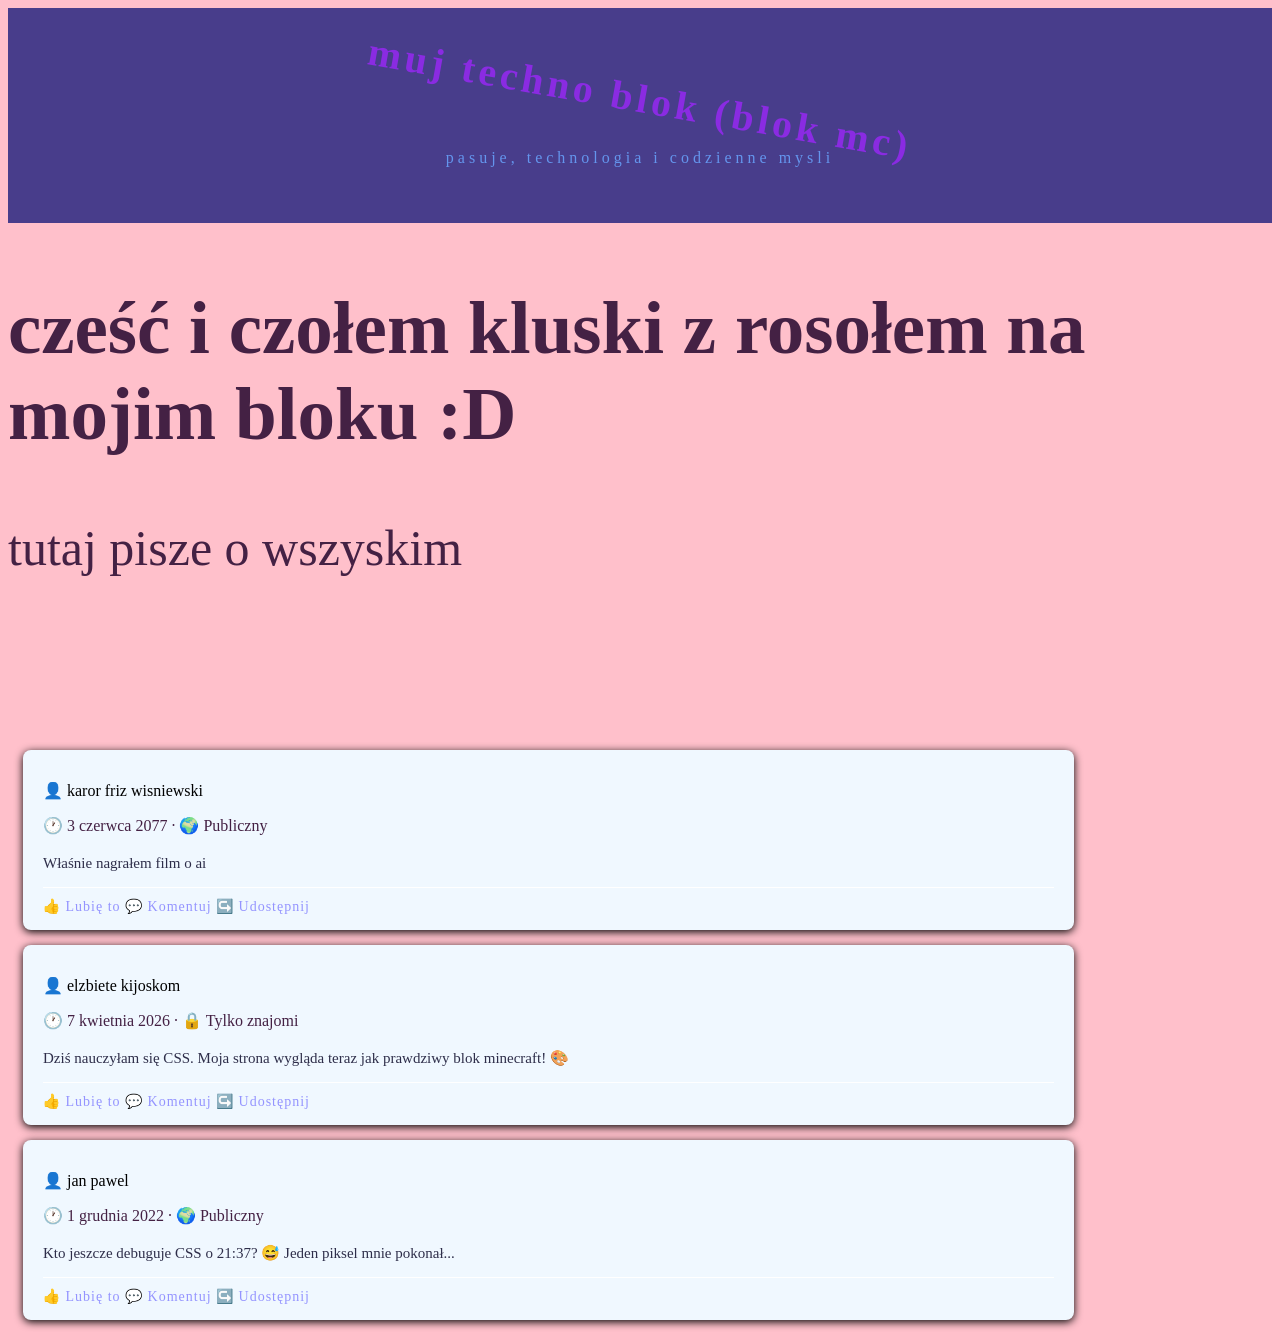
<file: l2/index.html>
<!DOCTYPE html>
<html lang="pl">
<head>
    <meta charset="utf-8">
    <title>muj bloczek </title>
    <link rel="stylesheet" href="style.css">
</head>

<body>
    <div id="naglowa">
        <h1> muj techno blok (blok mc)</h1>
        <p>pasuje, technologia i codzienne mysli</p>
    </div>


    <div id="banner">
        <h2>cześć i czołem kluski z rosołem na mojim bloku :D </h2>
        <p>tutaj pisze o wszyskim</p>
    </div>

        <div class="wpis">
            <p class="autor">👤 karor friz wisniewski</p>
            <p class="data">🕐 3 czerwca 2077 · 🌍 Publiczny</p>
            <p class="tekst">Właśnie nagrałem film o ai</p>
            <div class="reakcje">👍 Lubię to  💬 Komentuj  ↪️ Udostępnij</div>
        </div>
        <div class="wpis">
            <p class="autor">👤 elzbiete kijoskom</p>
            <p class="data">🕐 7 kwietnia 2026 · 🔒 Tylko znajomi</p>
            <p class="tekst">Dziś nauczyłam się CSS. Moja strona wygląda teraz jak prawdziwy blok minecraft! 🎨</p>
            <div class="reakcje">👍 Lubię to  💬 Komentuj  ↪️ Udostępnij</div>
        </div>
        <div class="wpis">
            <p class="autor">👤 jan pawel</p>
            <p class="data">🕐 1 grudnia 2022 · 🌍 Publiczny</p>
            <p class="tekst">Kto jeszcze debuguje CSS o 21:37? 😅 Jeden piksel mnie pokonał...</p>
            <div class="reakcje">👍 Lubię to  💬 Komentuj  ↪️ Udostępnij</div>
        </div>

    </div>
 </body>
 </html>
</file>
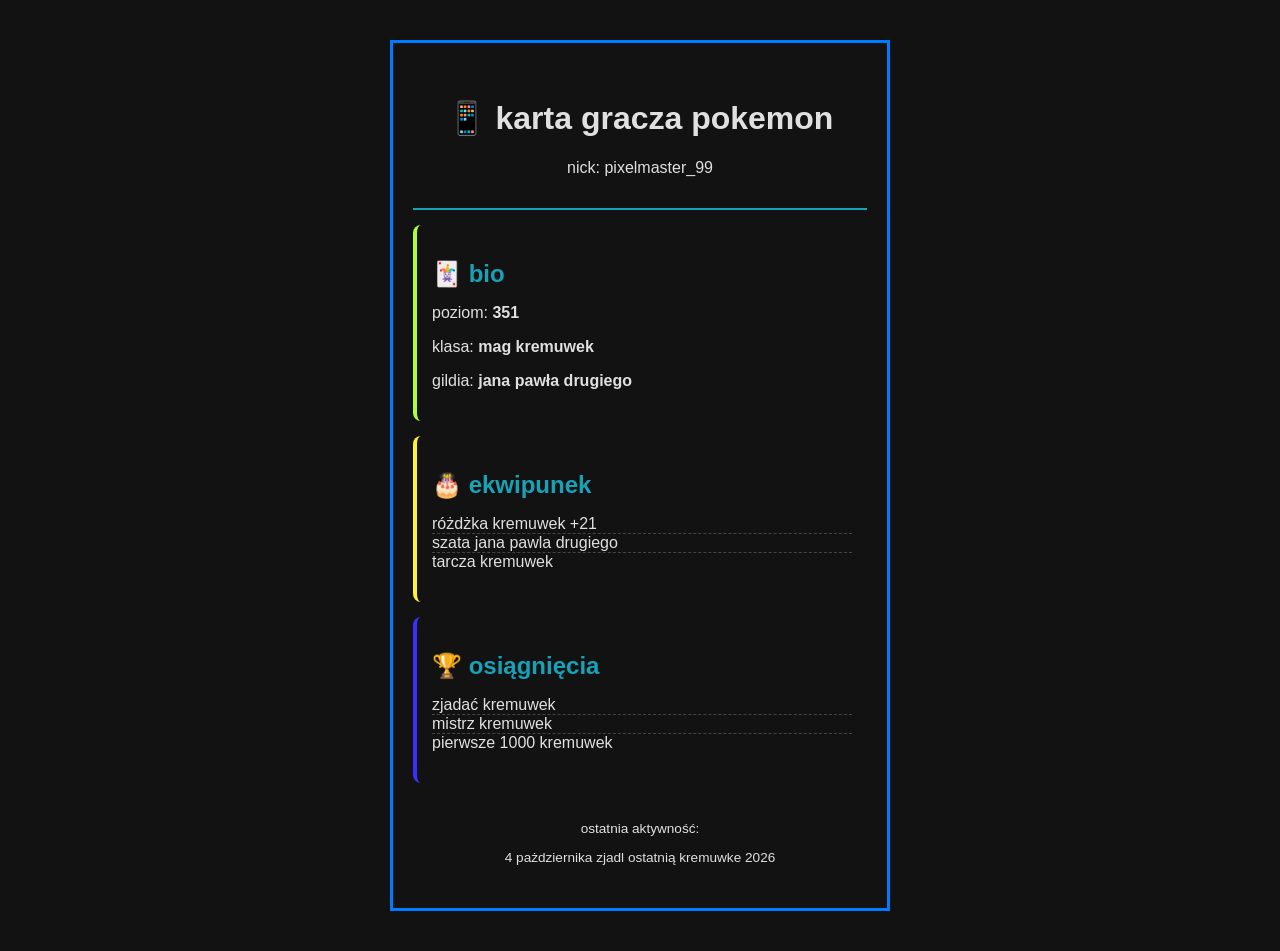
<file: l3/index.html>
<!DOCTYPE html>
<html lang="pl">
<head>
  <meta charset="UTF-8">
  <meta name="viewport" content="width=device-width, initial-scale=1.0">
  <title>Karta Gracza</title>
  <link rel="stylesheet" href="style.css">
</head>
<body>
  <main class="player-card">
    <header class="card-header">
      <h1>📱 karta gracza pokemon</h1>
      <p>nick: <span class="highlight">pixelmaster_99</span></p>
    </header>
    <section class="card-section bio">
      <h2>🃏 bio</h2>
      <p>poziom: <strong>351</strong></p>
      <p>klasa: <strong> mag kremuwek</strong></p>
      <p>gildia: <strong>jana pawła drugiego</strong></p>
    </section>
    <section class="card-section equipment">
      <h2>🎂 ekwipunek</h2>
      <ul>
        <li>różdżka kremuwek +21</li>
        <li>szata jana pawla drugiego</li>
        <li>tarcza kremuwek</li>
      </ul>
    </section>
    <section class="card-section achievements">
      <h2>🏆 osiągnięcia</h2>
      <ul>
        <li> zjadać kremuwek</li>
        <li> mistrz kremuwek</li>
        <li> pierwsze 1000 kremuwek</li>
      </ul>
    </section>

    <footer class="card-footer">
      <p>ostatnia aktywność:</p> <time datetime="2026-10-04"> 4 pażdziernika zjadl ostatnią kremuwke 2026</time></p>
    </footer>
  </main>
</body>
</html>
</file>
<file: l2/style.css>
body {
    color: rgb(68, 33, 68);
    background-color: pink;
}

#naglowa {background-color: darkslateblue;
    color: cornflowerblue;
    text-align: center;
    padding: 40px;
    font-family: "Comic Sans MS", "Comic Sans", cursive;
    letter-spacing: 4px;

}

#naglowa h1 {
    color:blueviolet;
    font-size: 40px;
    transform:rotate(10deg);
}

#banner {
    background-image: url("https://i0.wp.com/airdropalert.com/wp-content/uploads/2025/05/Trump-meme-dinner.png?fit=1600%2C900&quality=50&ssl=1");
    background-size: cover;
    background-position: center;
    background-repeat: no-repeat;
    width: 100%;
    height: 450px;
    font-size: 50px;
}

.wpis {
    width: 80%;
    margin: 15px;
    background-color: aliceblue;
    border-radius: 8px;
    padding: 15px 20px;
    box-shadow: 0 2px 8px black;
}

.wpis .autor {
    font-size: 16px;
    color: black;
    margin-bottom: 2px; 
}

.wpis data {
    font-size: 12px;
    color: rgb(135, 135, 135);
    margin-bottom: 10px;
}

.wpis .tekst {
    font-size: 15px;
    color:rgb(46, 46, 74);
    line-height: 1.6;
    margin-bottom: 12px;
}

.wpis .reakcje {
    border-top: 1px solid white;
    padding-top: 10px;
    color: rgb(148, 148, 255);
    font-size: 14px;
    letter-spacing: 1px;
    cursor: pointer;


}
</file>
<file: l3/style.css>
/* === Reset i zmienne === */
*, *::before, *::after {
  box-sizing: border-box;
}

:root {
  --color-primary: #007bff;
  --color-accent: #17a2b8;
  --color-highlight: #ffc107;
  --color-bg: #1e1e2e;
  --color-text: #e0e0e0;
  --color-border: #444;
}

body {
  margin: 0;
  padding: 0;
  font-family: 'Segoe UI', Tahoma, Geneva, Verdana, sans-serif;
  background-color: #121212;
  color: var(--color-text);
}

/* TODO: stylowanie karty gracza */

.player-card {
  max-width: 500px;
  margin: 40px auto;
  padding: 20px;
  border: 3px solid var(--color-primary);
  background-color: var(--color=bg);
}

.card-header {
  padding: 15px;
  margin-bottom: 15px;
  border-bottom: 2px solid var(--color-accent);
  text-align:center;
}

.card-section {
  padding: 15px;
  margin-bottom: 15px;
  border-bottom: 1px solid var(--any-border);
  border-radius: 8px;
}

.card-footer {
  padding: 10px;
  margin-top: 15px;
  margin-top: 2px solid var(--color-accent);
  text-align: center;
  font-size: 0.85em;
}

.hightlight {
  color:var(--color-highlight);
  font-weight: bold;
}

.card-section h2 {
  margin-bottom: 10px;
  color: var(--color-accent);
}

.bio {
  border-left: 4px solid greenyellow
}
.equipment {
  border-left: 4px solid rgb(255, 241, 47)
}
.achievements {
  border-left: 4px solid rgb(57, 47, 255)
}

.card-section ul {
  list-style: none; 
  padding-left: 0;
}

.card-section li {
  padding: 5 px 0;
  border-bottom: 1px dashed var(--color-border);
}

.card-section li:last-child {
  border-bottom: none;
}
</file>
